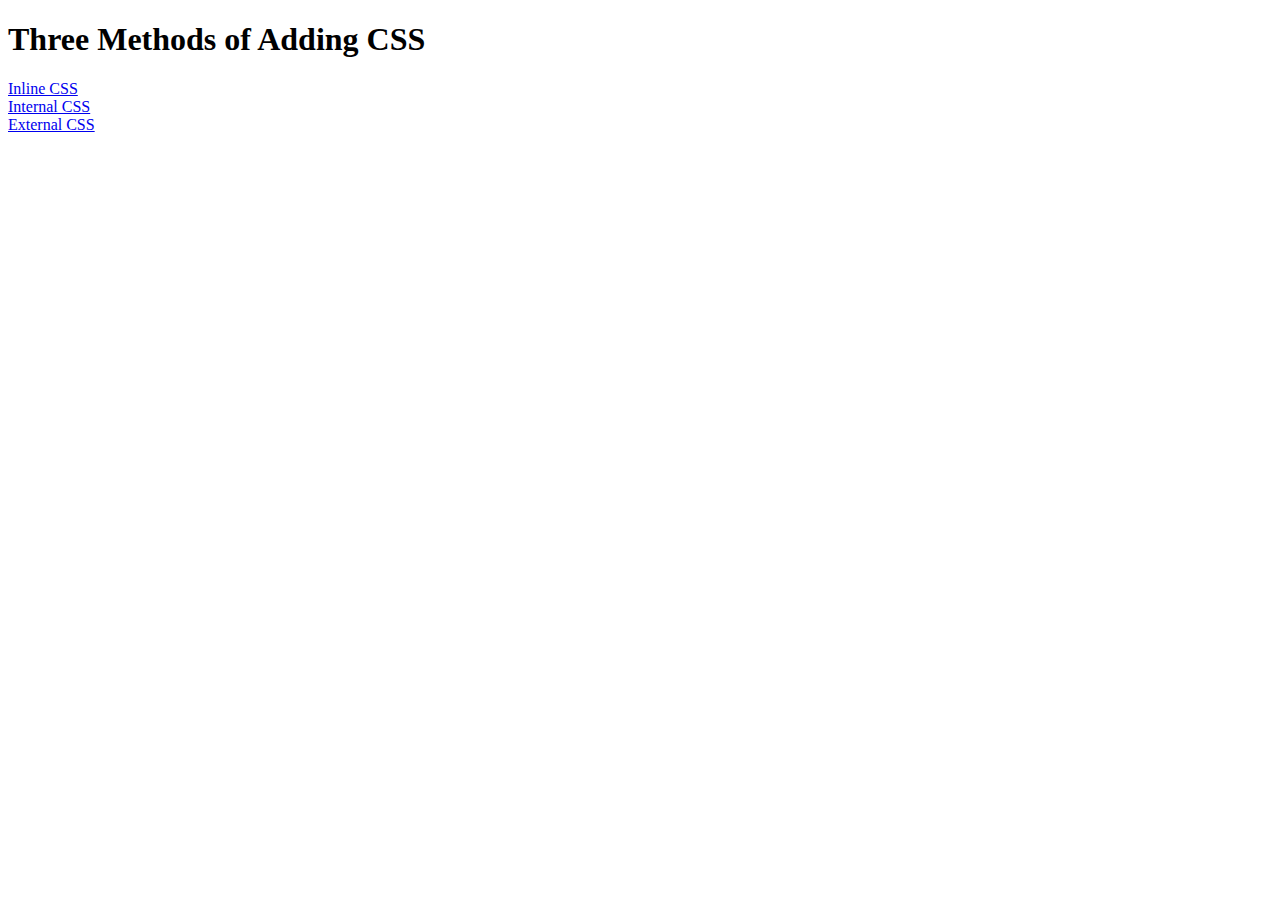
<file: 5.1. Adding CSS/index.html>
<!DOCTYPE html>
<html lang="en">

<head>
  <meta charset="UTF-8">
  <title>Adding CSS</title>
</head>

<body>
  <h1>Three Methods of Adding CSS</h1>
  <a href="./inline.html">Inline CSS</a>
  <br>
  <a href="./internal.html">Internal CSS</a>
  <br>
  <a href="./external.html">External CSS</a>
  <br
</body>

</html>
</file>
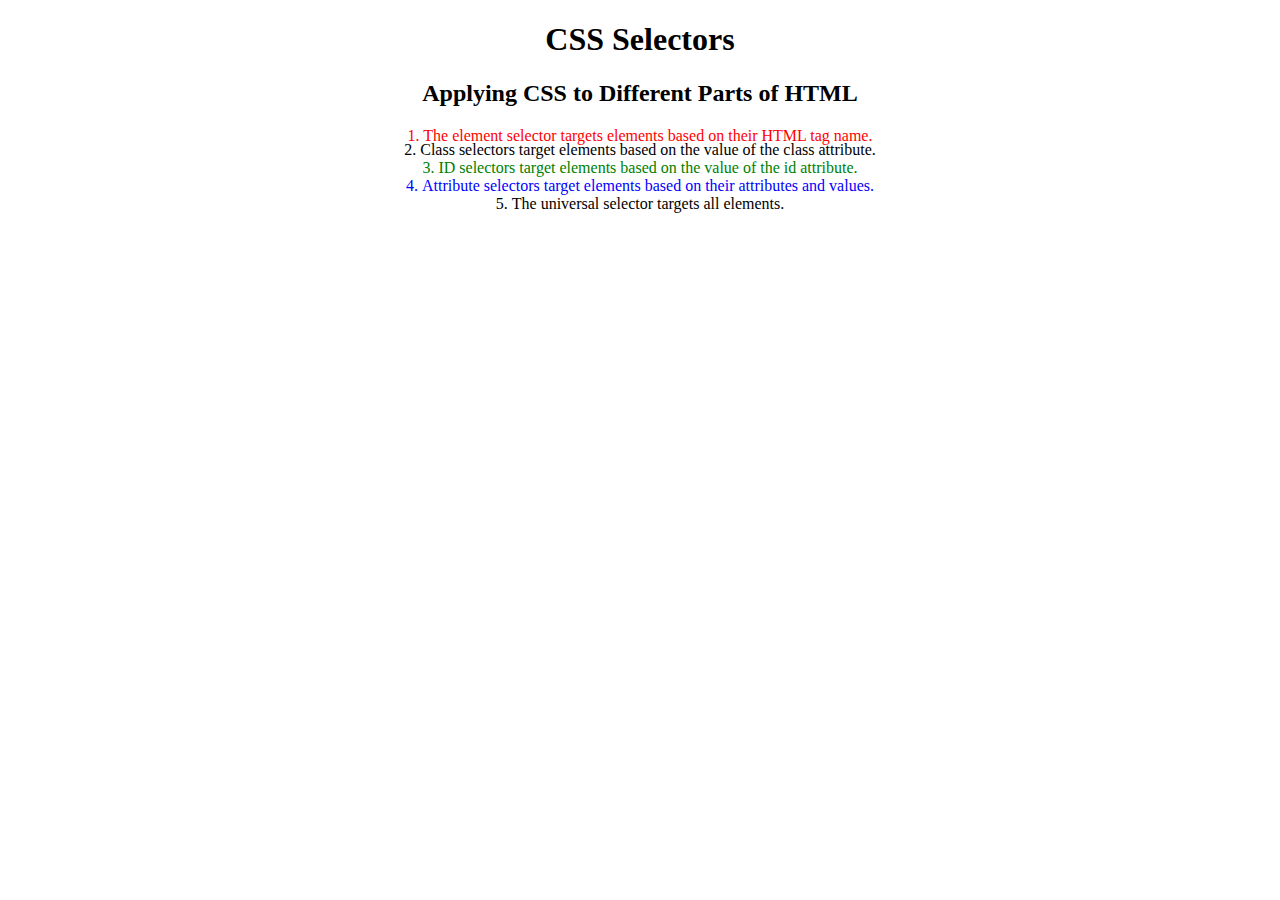
<file: 5.3 CSS Selectors/index.html>
<!DOCTYPE html>
<html lang="en">

<head>
  <meta charset="UTF-8">
  <title>CSS Selectors</title>
  <link rel="stylesheet" href="./style.css" />
</head>

<body>
  <h1>CSS Selectors</h1>
  <h2>Applying CSS to Different Parts of HTML</h2>
  <!-- TODO 1: Set the CSS for all paragraph tags to "color: red" -->
  <p class="note">1. The element selector targets elements based on their HTML tag name.</p>

  <ol>
    <!-- TODO 2: Set the CSS for all elements with a class of "note" to "font-size: 20px" -->
    <li class="note" value="2">Class selectors target elements based on the value of the class attribute.</li>

    <!-- TODO 3: Set the CSS for the element with an id of "id-selector-demo" to "color: green" -->
    <li class="note" id="id-selector-demo" value="3">ID selectors target elements based on the value of the id
      attribute.</li>

    <!-- TODO 4: Set the CSS for the li elements that have the "value" attribute set to "4" to have "color: blue" -->
    <li class="note" value="4">Attribute selectors target elements based on their attributes and values.</li>

    <!-- TODO 5: Set all elements to have "text-align: center" -->
    <li class="note" value="5">The universal selector targets all elements.</li>
  </ol>
</body>

</html>
</file>
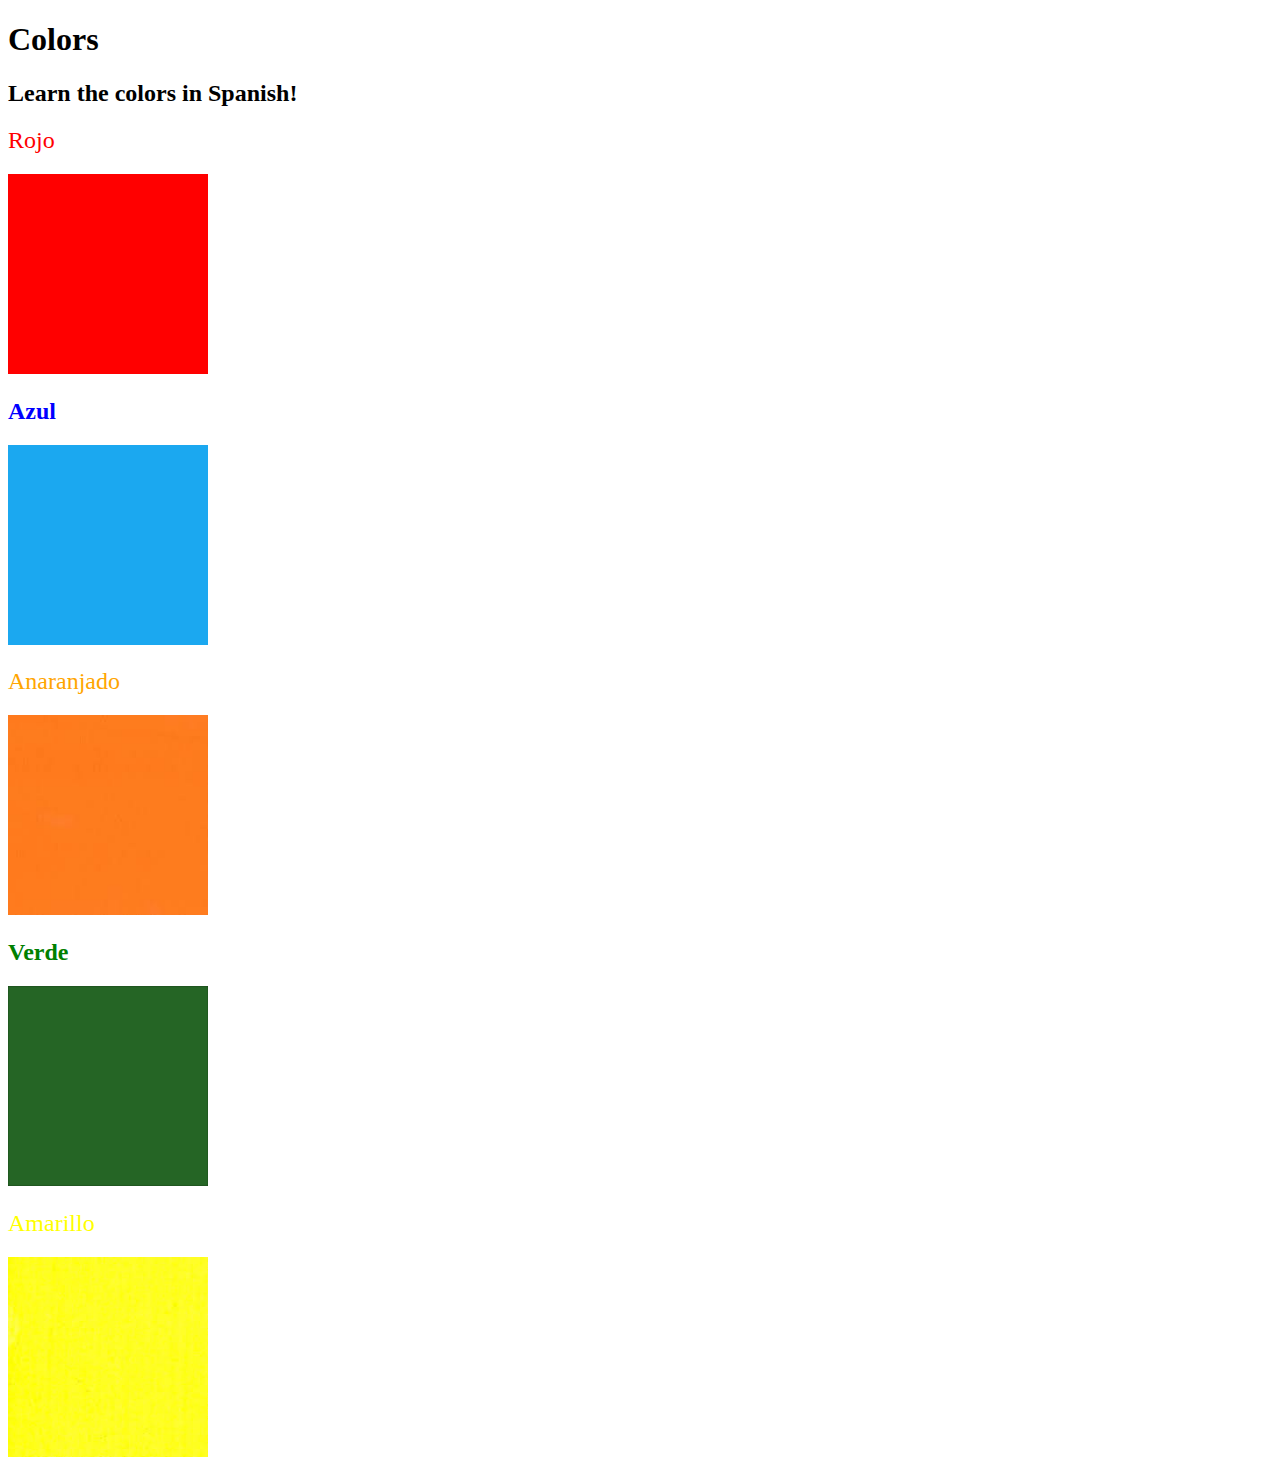
<file: 5.4/index.html>
<!DOCTYPE html>
<html lang="en">
  <head>
    <meta charset="UTF-8" />
    <title>Spanish Vocabulary</title>
    <link rel="stylesheet" href="./style.css" />
  </head>

  <body>
    <h1>Colors</h1>
    <h2>Learn the colors in Spanish!</h2>
    <h2 class="color-title" id="red">Rojo</h2>
    <img src="./assets/images/red.png" alt="red" />

    <h2 class="color-title" id="blue">Azul</h2>
    <img src="./assets/images/blue.png" alt="blue" />

    <h2 class="color-title" id="orange">Anaranjado</h2>
    <img src="./assets/images/orange.png" alt="orange" />

    <h2 class="color-title" id="green">Verde</h2>
    <img src="./assets/images/green.png" alt="green" />

    <h2 class="color-title" id="yellow">Amarillo</h2>
    <img src="./assets/images/yellow.png" alt="yellow" />
  </body>
</html>

<!-- 
TODOs
IMPORTANT: You should not need to make ANY CHANGES to index.html
All code should be written in your CSS file.

1. Create a CSS file and incorporate it as an external stylesheet.
2. Use CSS to style each of the color titles to meaning. 
Hint: Use the id to help if you don't know the words in spanish.
3. Use CSS to change all the color titles to have "font-weight: normal;"
4. Use CSS (not HTML) to make all the images 200px heigh and 200px wide. 
Hint: 
https://developer.mozilla.org/en-US/docs/Web/CSS/height
https://developer.mozilla.org/en-US/docs/Web/CSS/width
-->
</file>
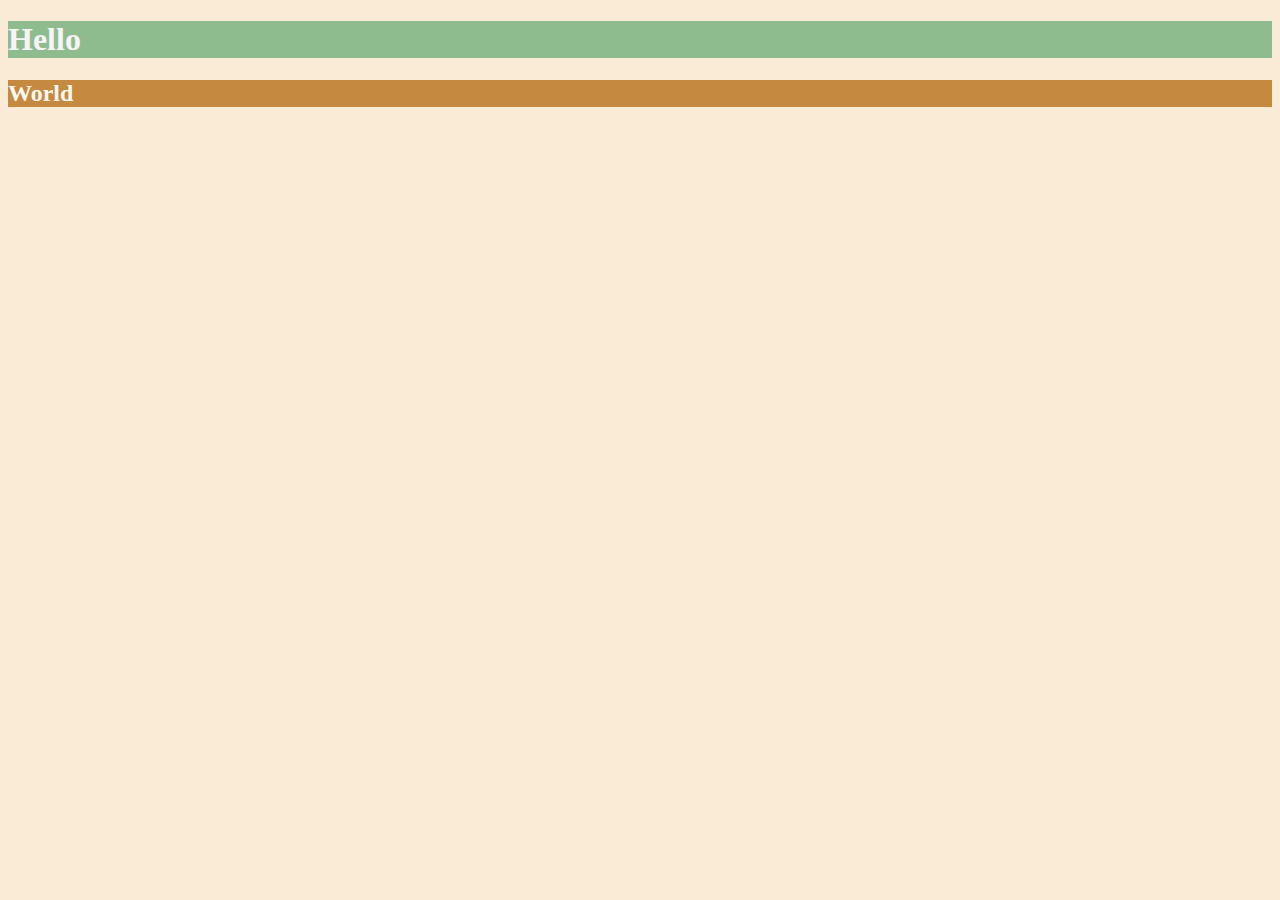
<file: 6.0 CSS Colors/index.html>
<!DOCTYPE html>
<html lang="en">

<head>
  <meta charset="UTF-8">
  <title>Colors</title>
  <style>
    body {
      background-color: antiquewhite;
    }
    h1{
      color: whitesmoke;
      background-color: darkseagreen;
    }
    h2{
      color: #FAF8F1;
      background-color: #C58940;
    }
  /* Write your CSS code here. */
    /* 1. Make the background of the webpage "antiquewhite"___________________Ok
    2. Make the h1 "whitesmoke"
    3. Make the background of the h1 "darkseagreen"
    4. Make the h2 #FAF8F1
    5. Make the background of the h2 "#C58940" */
  </style>
</head>

<body>
  <h1>Hello</h1>
  <h2>World</h2>
</body>

</html>
</file>
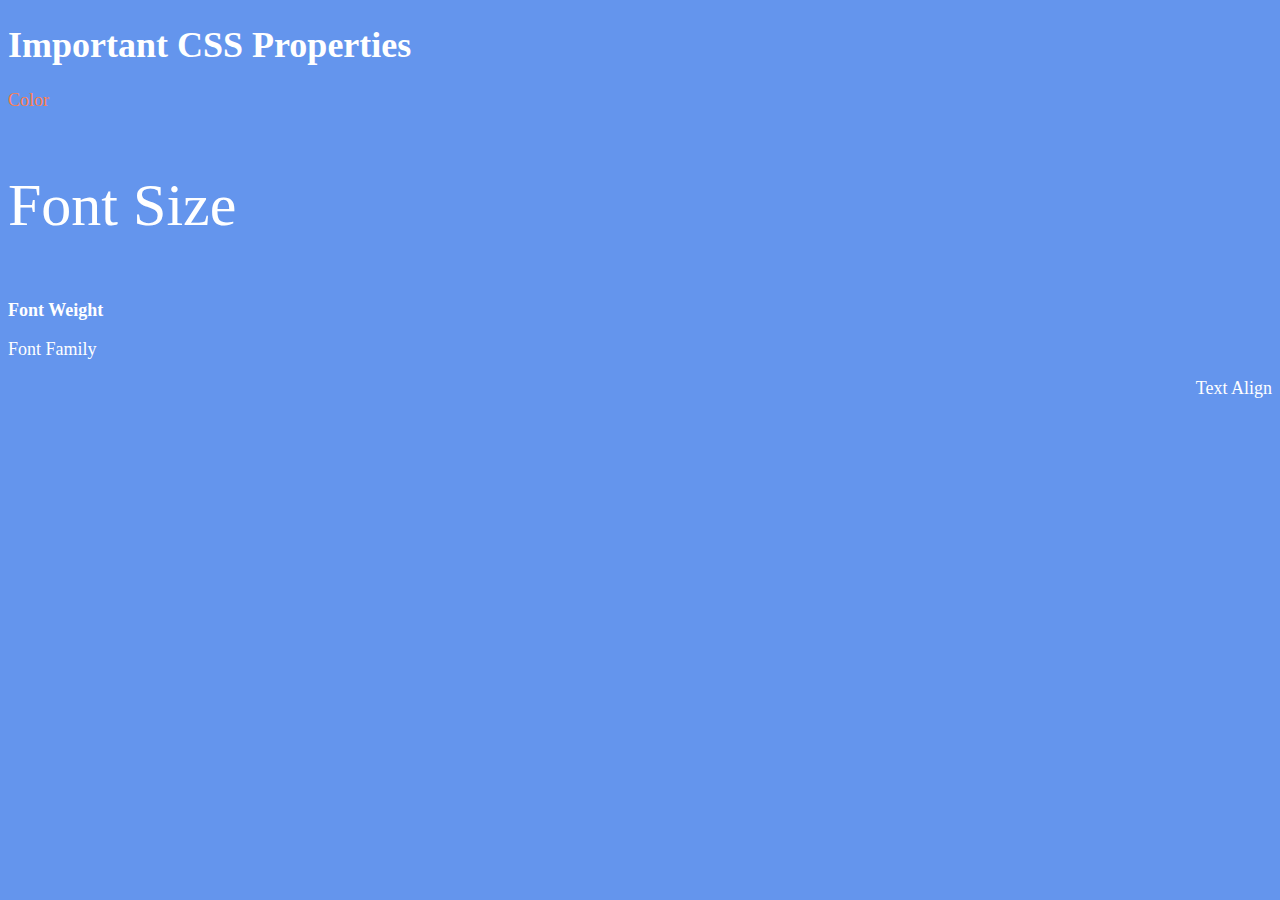
<file: 6.1+Font+Properties/index.html>
<!DOCTYPE html>
<html lang="en">

<head>
  <meta charset="UTF-8">
  <title>CSS Properties</title>
  
  <style>
    body {
      background-color: cornflowerblue;
      color: white;
      font-size: 18px;
    }

    /* Don't change the CSS above, add Your CSS below */
    #para {
      color: coral; /* Change the color of <p>Color</p> to "coral" */
    }
    #parafont {
      font-size: 2rem; /* Change the font size of <p>Font Size</p> to 2X the size of the root font size */
    }
    #fontweight {
      font-weight: 900; /* Change the font weight of <p>Font Weight</p> to 900 */
    }
    <link rel="preconnect" href="https://fonts.googleapis.com">
<link rel="preconnect" href="https://fonts.gstatic.com" crossorigin>
<link href="https://fonts.googleapis.com/css2?family=Caveat:wght@400..700&display=swap" rel="stylesheet">
    #fontfamily {
      font-family: 'Caveat', cursive; /* Change the font family of <p>Font Family</p> to the Google font Caveat with regular (400) font weight */
    }
    #textalign {
      text-align: right; /* Change the <p>Text Align</p> to right align */
    }
    html {
      font-size: 30px; /* Change the root (html element) font size to 30px */
    }
  </style>
</head>

<body>
  <h1>Important CSS Properties</h1>
  <p id="para">Color</p>
  <p id="parafont">Font Size</p>
  <p id="fontweight">Font Weight</p>
  <p id="fontfamily">Font Family</p>
  <p id="textalign">Text Align</p>

  <!-- TODOs
  1. Change the color of <p>Color</p> to "coral" color.
  2. Change the font size of <p>Font Size</p> to 2X the size of the root font size.
  3. Change the font weight of <p>Font Weight</p> to 900.
  4. Change the font family of <p>Font Family</p> to the Google font Caveat with regular (400) font weight.
  Link: https://fonts.google.com/specimen/Caveat
  5. Change the <p>Text Align</p> to right align.
  6. Change the the root (html element) font size to 30px -->
</body>

</html>
</file>
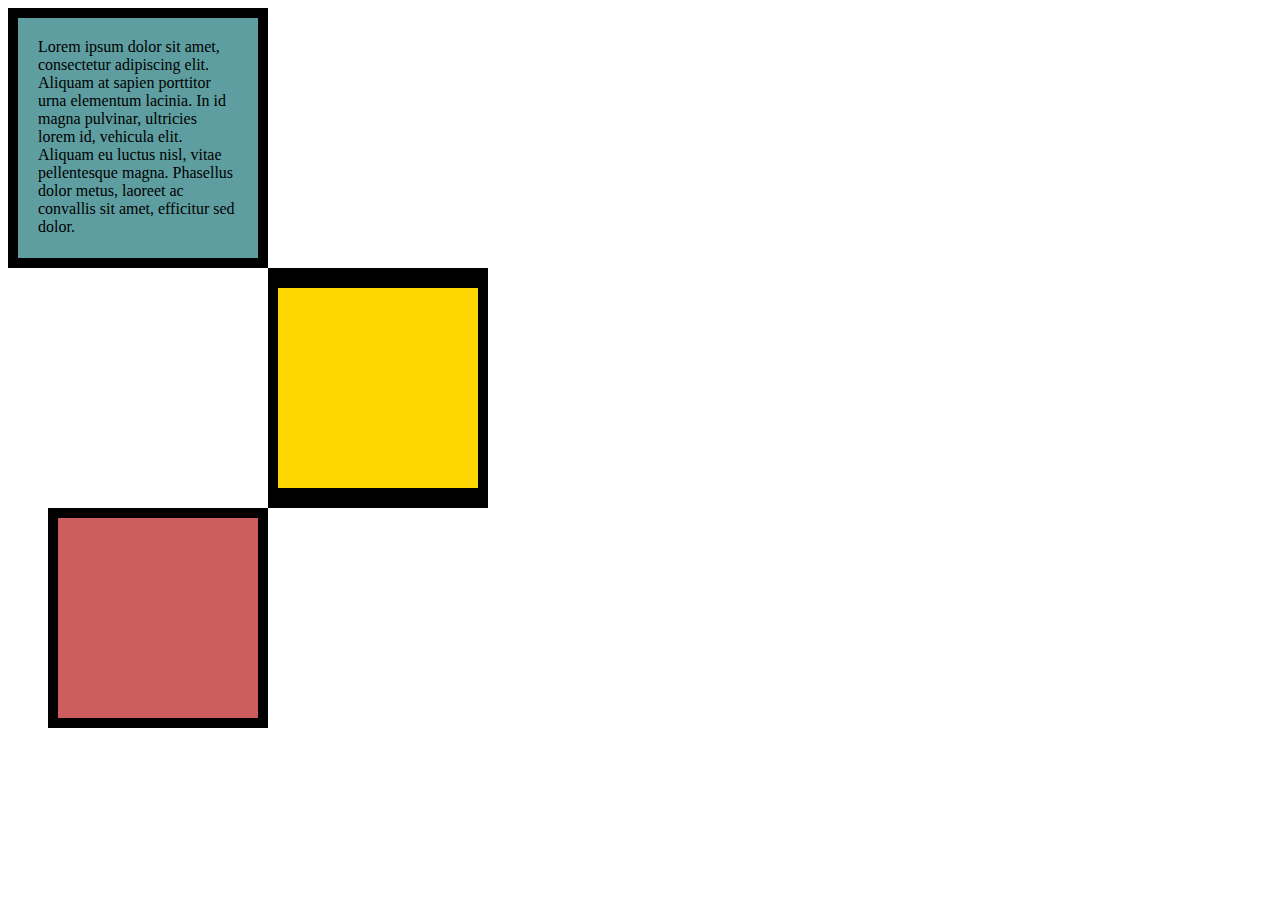
<file: 6.3 CSS Box Model/index.html>
<!DOCTYPE html>
<html lang="en">

<head>
  <meta charset="UTF-8">
  <title>CSS Box Model</title>
  <style>
    /* Write your CSS code here */
    div{
      height: 200px;
      width: 200px;
    }
    p{
      margin : 0;
    }
    #box1 {
      background-color: cadetblue;
      padding: 20px;
      border: 10px solid black;
    }
    #box2 {
      background-color: gold;
      border-top: 20px solid black;
      border-bottom: 20px solid black;
      border-left: 10px solid black;
      border-right: 10px solid black;
      margin-left :260px;
    }
    #box3{
      background-color: indianred;
      border: 10px solid black;
      margin :0 0 0 40px;
    }
  </style>
</head>

<body>

<div id="box1">
  <p>Lorem ipsum dolor sit amet, consectetur adipiscing elit. Aliquam at sapien porttitor urna elementum lacinia. In
    id magna pulvinar, ultricies lorem id, vehicula elit. Aliquam eu luctus nisl, vitae pellentesque magna. Phasellus
    dolor metus, laoreet ac convallis sit amet, efficitur sed dolor.</p>
</div>
<div id="box2"></div>
<div id="box3"></div>
  <!-- TODOs:
1. Create 3 Boxes using the div element.
2. Set their sizes to 200px heigh by 200px wide.
3. Set different background colors for each of the boxes (I used cadetblue, gold and indianred).
4. Add a paragraph <p> element into the first div and add the following words:
    Lorem ipsum dolor sit amet, consectetur adipiscing elit. Aliquam at sapien porttitor urna elementum lacinia. In
    id magna pulvinar, ultricies lorem id, vehicula elit. Aliquam eu luctus nisl, vitae pellentesque magna. Phasellus
    dolor metus, laoreet ac convallis sit amet, efficitur sed dolor.
5. Set the 1st div to have 20px padding all around with a black 10px border.
6. Fix the style of the <p> element to remove all margins.
Hint: Use the CSS inspector in Chrome.
7. Set the 2nd div to have a 20px border on top and bottom and 10px border left and right. (See goal image)
8. Set the 3rd div to have a 10px border 
9. Set the margins for the divs so that each box corner touches the other. (See the goal image)
-->

</body>

</html>
</file>
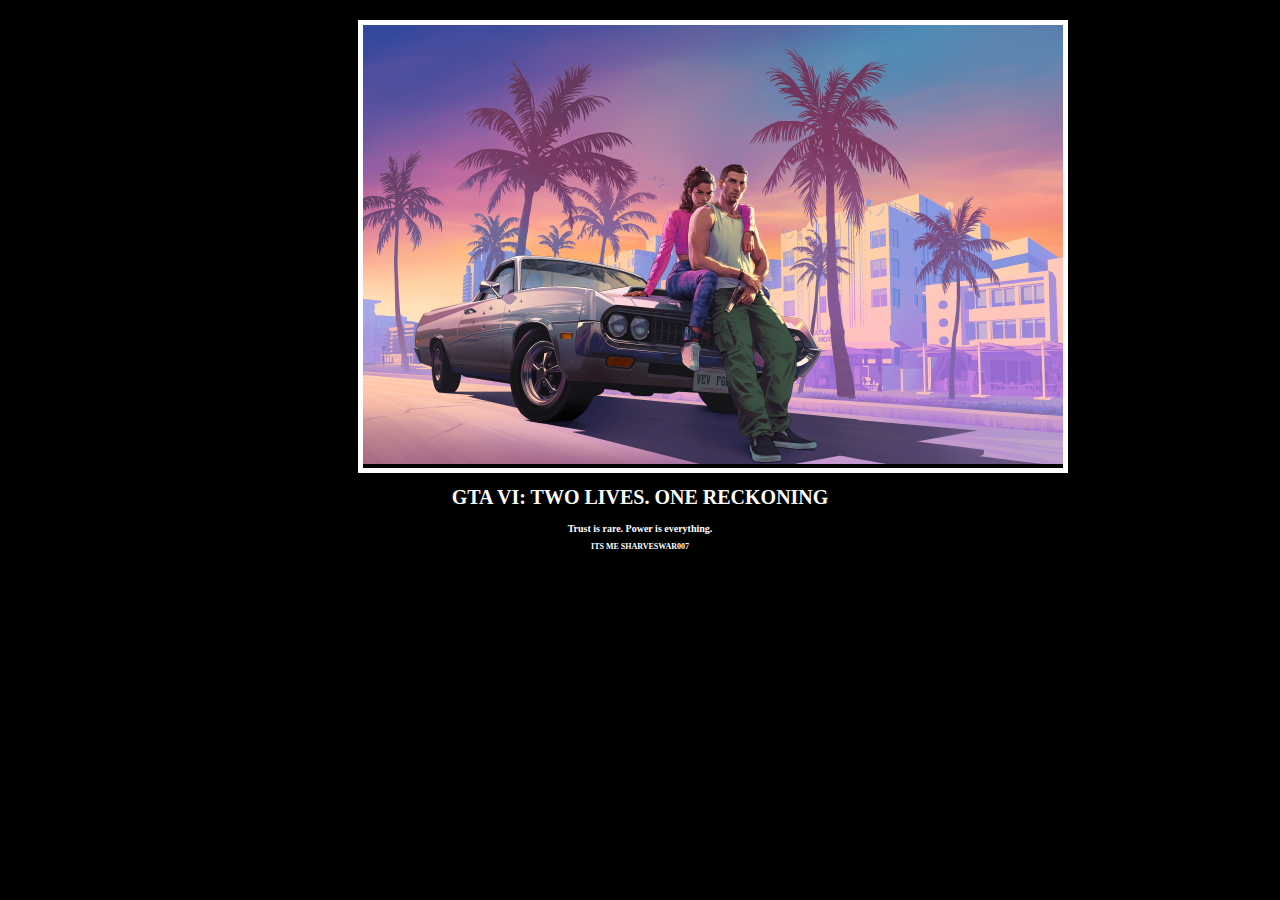
<file: 6.4 Motivation Meme Project/index.html>
<!DOCTYPE html>
<html lang="en">
  <head>
    <meta charset="UTF-8">
    <title>Gta 6</title>
    <link rel="stylesheet" href="./style.css">
  </head>
  <body>
    <div id="image1">
      <img src="./assets/images/Gta6.png" alt="GTA 6" />
    </div>
      <h1>GTA VI: Two Lives. One Reckoning</h1>
      <h2>Trust is rare. Power is everything.</h2>
      <h3>Its me sharveswar007</h3>
  </body>
<!-- 
  TODO: Create a motivational post website.
Style it how ever you like. 
Look at the goal image for inspiration.
But it must have the following features:
1. The main h1 text should be using the Regular Libre Baskerville Font from Google Fonts:
  https://fonts.google.com/specimen/Libre+Baskerville
2. The text should be white and background black.
3. Add your own image into the images folder inside assets. It should have a 5px white border.
4. The text should be center aligned.
5. Create a div to contain the h1, p and img elements. Adjust the margins so that the image and text are centered on the page. 
  Hint: You horizontally center a div by giving it a width of 50% and a margin-left of 25%.
  Hint: Set the image to have a width of 100% so it fills the div. 
6. Read about the text-transform property on MDN docs to make the h1 uppercase with CSS.
  https://developer.mozilla.org/en-US/docs/Web/CSS/text-transform 
-->
</file>
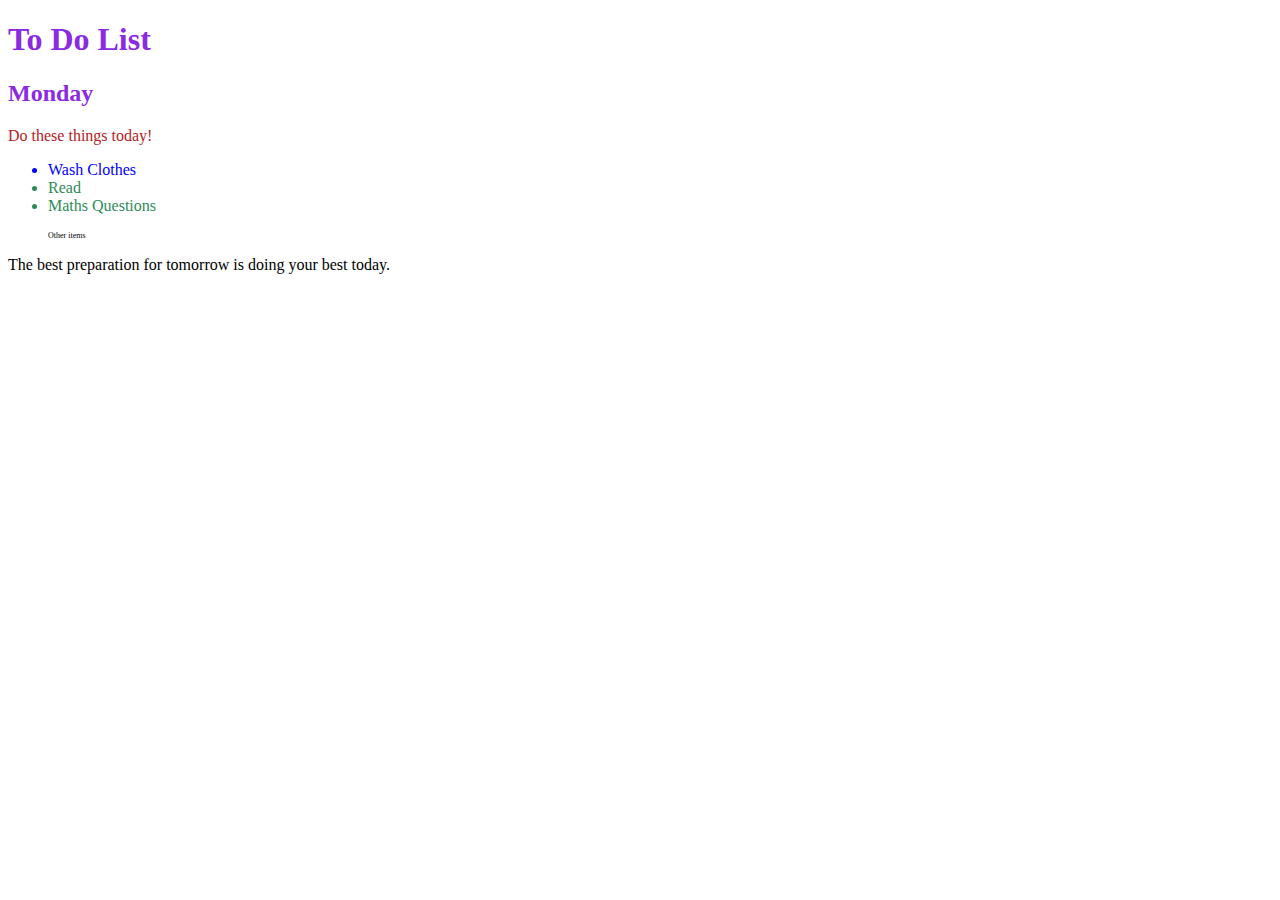
<file: 7.1 Combining Selectors/index.html>
<!DOCTYPE html>
<html lang="en">

<head>
  <meta charset="UTF-8">
  <title>Combining CSS Selectors</title>
  <link rel="stylesheet" href="./style.css">
</head>

<!-- Don't change any of the HTML code! -->

<body>
  <h1>To Do List</h1>
  <h2>Monday</h2>
  <div class="box">
    <p class="done">Do these things today!</p>
    <ul class="list">
      <li>Wash Clothes</li>
      <li class="done">Read</li>
      <li class="done">Maths Questions</li>
    </ul>
  </div>

  <ul>
    <p class="done">Other items</p>
  </ul>
  <p>The best preparation for tomorrow is doing your best today.</p>

</body>

</html>
</file>
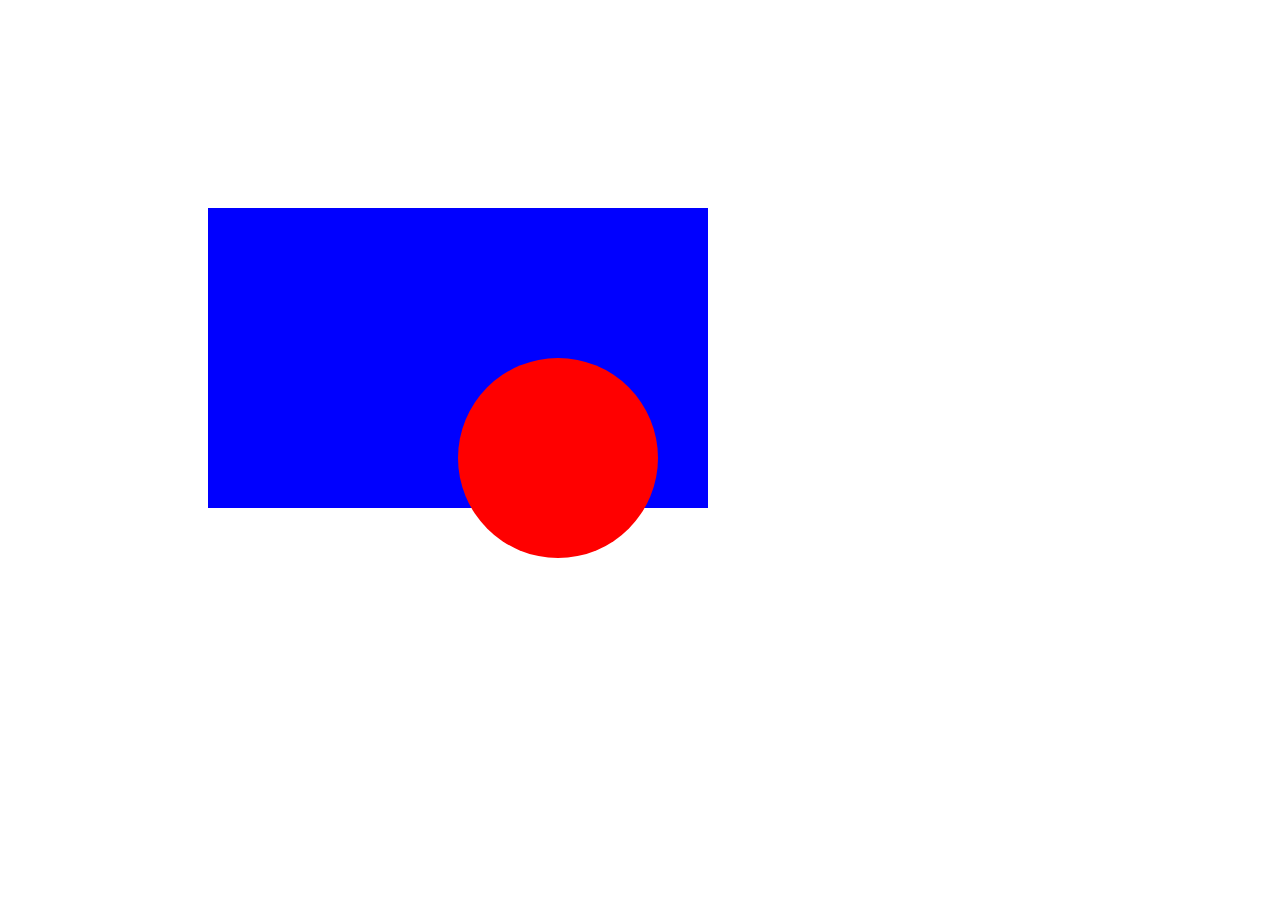
<file: 7.2 CSS Positioning/index.html>
<!DOCTYPE html>
<html>

<head>
  <title>CSS Positioning Exercise</title>
  <style>
    /* Write your code here */
    .blue-box{
      width: 500px;
      height: 300px;
      background-color: blue;
      position: relative;
      top: 200px;
      left: 200px;

    }
    .red-circle{
      width:200px;
      height:200px;
      background-color: red;
      border-radius: 50%;
      position : absolute;
      top: 150px;
      left: 250px;
    }
  </style>
</head>

<body>
  <div class="blue-box">
    <div class="red-circle">
    </div>
  </div>

</body>

</html>
</file>
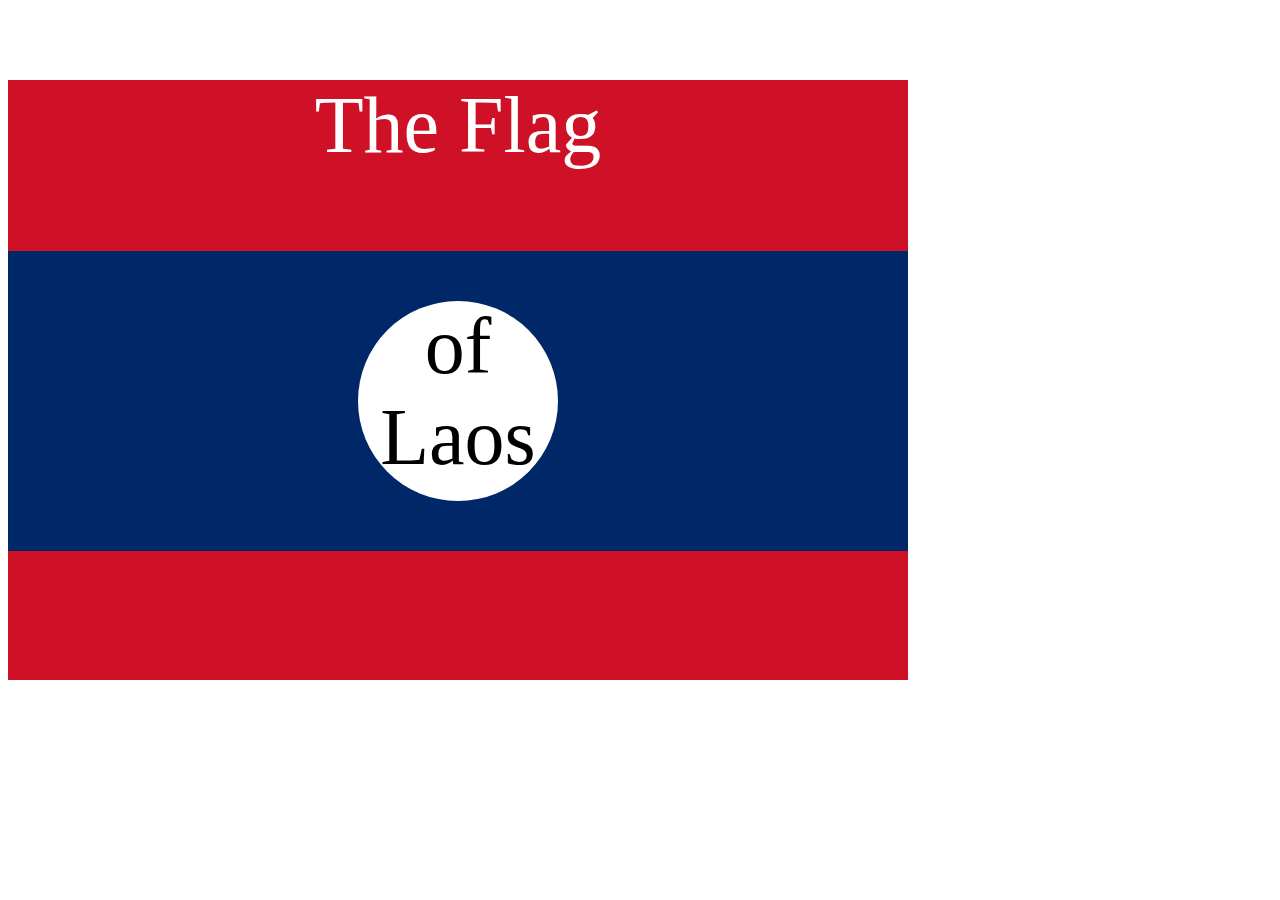
<file: 7.3 CSS Flag Project/index.html>
<!DOCTYPE html>
<html lang="en">

<head>
  <meta charset="UTF-8">
  <title>CSS Flag Project</title>
  <style>
    /* Write your CSS Code here */
    .flag {
      width: 900px;
      height: 600px;
      background-color: #CE1126;
      position: relative;
    }
    .flag div{
      background-color: #002868;
      height: 300px;
      width: 100%;
      position: absolute;
    }
    .flag div div {
      background-color: white;
      position: absolute;
      height: 200px;
      width: 200px;
      border-radius: 50%;
      top: 50px;
      left: 350px;
    }
    .flag p{
      font-size: 5rem;
      color: white;
      text-align: center;
    }
    .flag div p{
      color: black;
      position: absolute;
      top: -40%;

      }

  </style>
</head>

<!-- 
  IMPORTANT! Do not change any HTML
Don't add any classes/ids/elements 
Use what you know about combining selectors 
and CSS specificity instead.
Hint 1: The flag is 900px by 600px and the circle is 200px by 200px.
Hint 2: You can use CSS inspection to get the colors from
https://appbrewery.github.io/flag-of-laos/
-->

<body>
  <div class="flag">
    <p>The Flag</p>
    <div>
      <div>
        <p>of Laos</p>
      </div>
    </div>
  </div>
</body>

</html>
</file>
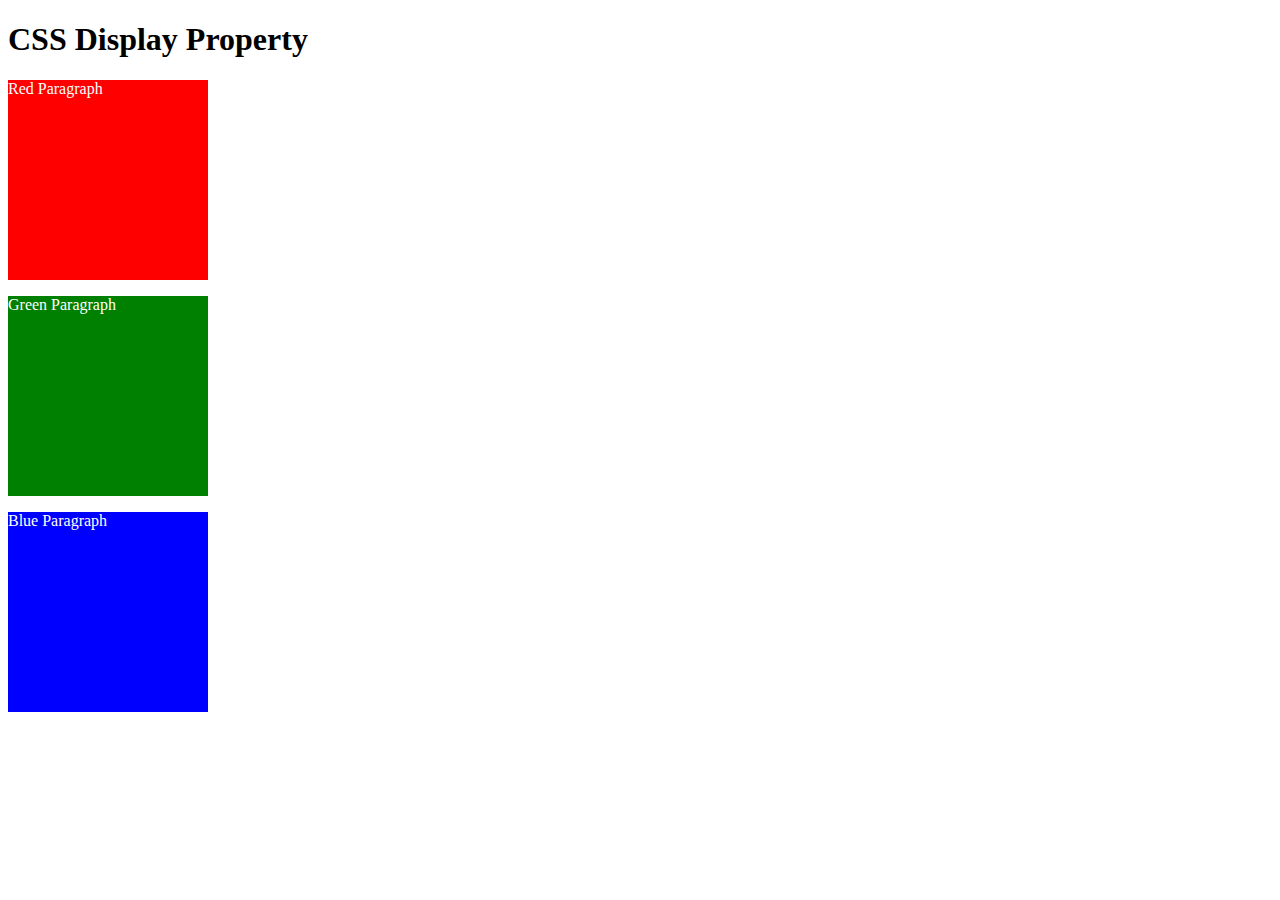
<file: 8.0 CSS Display/index.html>
<!DOCTYPE html>
<html>

<!-- 
  TODO
1. By changing only the display property of the CSS make all 3 squares line up horizontally like in goal1 image.
2. Change only the display property to make all 3 squares line up vertically like in goal2 image. 
-->

<head>
  <title>CSS Display Property Example</title>
  <style>
    p {
      color: white;
    }

    .red {
      display: block;
      width: 200px;
      height: 200px;
      background-color: red;
    }

    .green {
      display: block;
      width: 200px;
      height: 200px;
      background-color: green;
    }

    .blue {
      display: block;
      width: 200px;
      height: 200px;
      background-color: blue;
    }
  </style>
</head>


<body>
  <h1>CSS Display Property</h1>
  <p class="red">Red Paragraph </p>
  <p class="green">Green Paragraph</p>
  <p class="blue">Blue Paragraph</p>
</body>

</html>
</file>
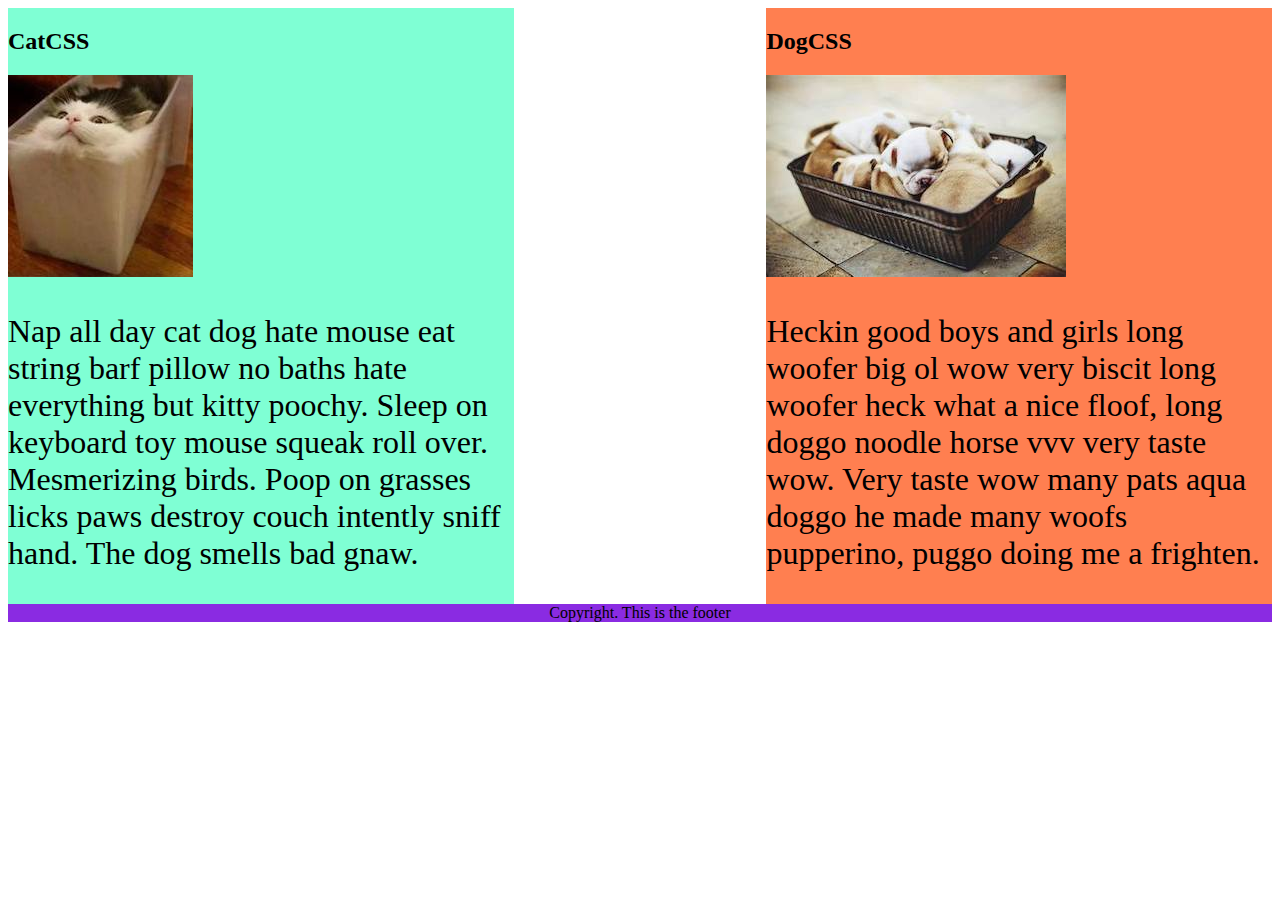
<file: 8.1 CSS Float/index.html>
<!DOCTYPE html>
<html lang="en">

<!-- TODO
1. Make both paragraph elements wrap around the image.
2. Use Float to move the cat div to the left and the dog div to the right.
3. Use clear to make the footer go below both the cat and dog div. -->

<head>
  <meta charset="UTF-8">
  <title>CSS Float</title>
  <style>
    div {
      display: inline-block;
      width: 40%;
    }

    p {
      font-size: 2em;
      float: left;
    }

    .cat {
      background-color: aquamarine;
      float: left;
    }


    .dog {
      background-color: coral;
      float: right;
    }

    footer {
      text-align: center;
      background-color: blueviolet;
      clear : both;
    }
  </style>
</head>

<body>
  <div class="cat">
    <h2>CatCSS</h2>

    <img src="cat.jpeg" alt="cat in a box" />
    <p class="first-paragraph">Nap all day cat dog hate mouse eat string barf pillow no baths hate everything but kitty
      poochy. Sleep on keyboard
      toy
      mouse squeak roll over. Mesmerizing birds. Poop on grasses licks paws destroy couch intently sniff hand. The dog
      smells
      bad gnaw.</p>
  </div>
  <div class="dog">
    <h2>DogCSS</h2>
    <img src="dog.jpeg" alt="dogs in a box" />
    <p class="second-paragraph">Heckin good boys and girls long woofer big ol wow very biscit long woofer heck what a
      nice
      floof, long doggo noodle
      horse vvv very taste wow. Very taste wow many pats aqua doggo he made many woofs pupperino, puggo doing me a
      frighten.</p>
  </div>

  <footer>Copyright. This is the footer</footer>
</body>

</html>
</file>
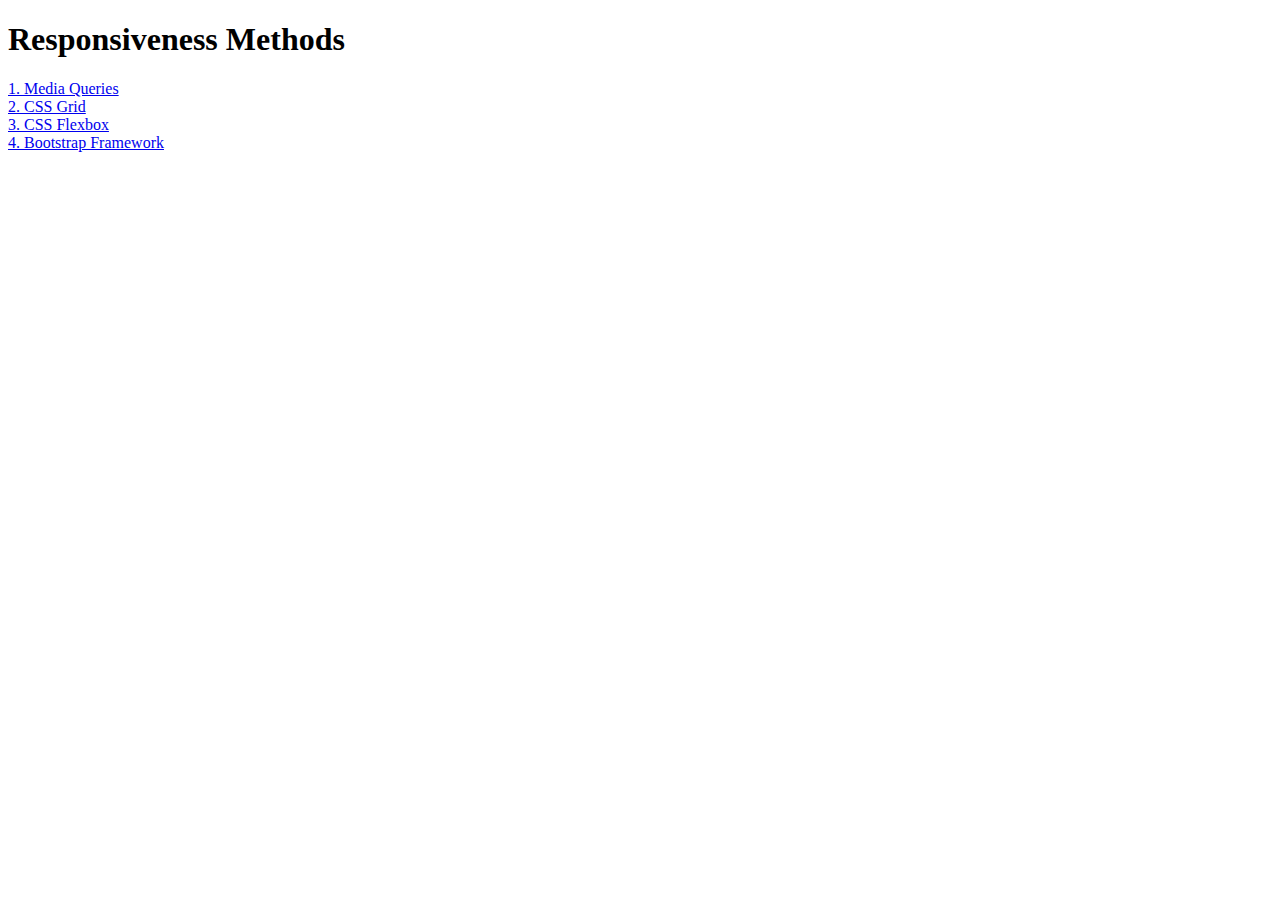
<file: 8.2 Responsiveness/index.html>
<!DOCTYPE html>
<html lang="en">

<head>
  <meta charset="UTF-8">
  <meta name="viewport" content="width=device-width, initial-scale=1.0">
  <title>Responsiveness</title>
  <style>
    a {
      display: block;
    }
  </style>
</head>

<body>
  <h1>Responsiveness Methods</h1>
  <a href="./media-query.html">1. Media Queries</a>
  <a href="./grid.html">2. CSS Grid</a>
  <a href="./flexbox.html">3. CSS Flexbox</a>
  <a href="./bootstrap.html">4. Bootstrap Framework</a>
</body>

</html>
</file>
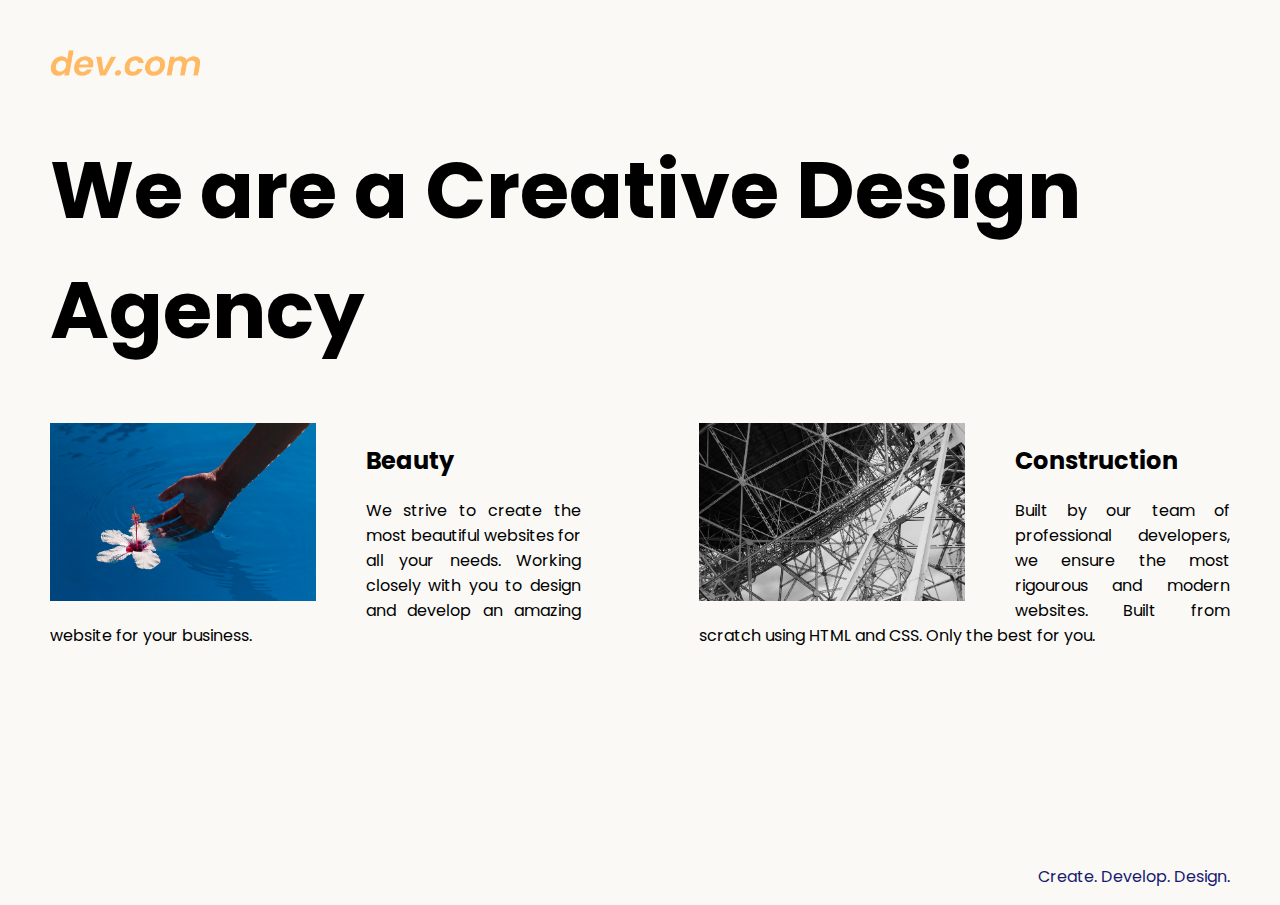
<file: 8.4 Web Design Agency Project/index.html>
<!DOCTYPE html>
<html lang="en">

<head>
  <meta charset="UTF-8">
  <meta name="viewport" content="width=device-width, initial-scale=1.0">
  <title>Agency</title>
  <link rel="stylesheet" href="./style.css">
  <link rel="preconnect" href="https://fonts.googleapis.com">
  <link rel="preconnect" href="https://fonts.gstatic.com" crossorigin>
  <link href="https://fonts.googleapis.com/css2?family=Poppins:wght@400;700&display=swap" rel="stylesheet">
</head>

<body>
  <div class="main">
    <img class="logo" src="./assets/images/logo.png" alt="logo">
    <h1>We are a Creative Design Agency</h1>
    <div class="left card"><img class="tile-image" src="./assets/images/beautiful.jpg" alt="hand and flower in water">
      <h2 class="card-title">Beauty</h2>
      <p class="card-text">We strive to create the most beautiful websites for all your needs. Working closely with you
        to
        design and
        develop an amazing website for your business.</p>
    </div>

    <div class="right card"><img class="tile-image" src="./assets/images/construction.jpg" alt="metal structure">
      <h2 class="card-title">Construction</h2>
      <p>Built by our team of professional developers, we ensure the most rigourous and modern websites. Built from
        scratch using HTML and CSS. Only the best for you.</p>
    </div>

  </div>
  <footer>
    <p>Create. Develop. Design.</p>
  </footer>
</body>

</html>
</file>
<file: 5.3 CSS Selectors/style.css>
ol {
  margin-left: -40px;
  margin-top: -20px;
  list-style-position: inside;
}

/* Write your CSS below, don't change the rules above. */
p[class="note"]
{
  color: red;
}
li [class="note"][value="2"]
{
  font-size: 20px;
}
li[class="note"][id="id-selector-demo"][value="3"]
{
  color: green;
}
li[class="note"][value="4"]
{
  color: blue;
}
*{
text-align: center}
</file>
<file: 5.4/style.css>
#red{
    color:red;
    font-weight: normal;
}
#blue{
    color:blue;
    font-weight: bold;
}
#orange{
    color:orange;
    font-weight: normal;
}
#green{
    color:green;
    font-weight: bold;
}
#yellow{
    color:yellow;
    font-weight: normal;
}
img{
    width: 200px;
    height: 200px;
}
</file>
<file: 6.4 Motivation Meme Project/style.css>
body {
    background-color: black;
}
#image1 {
    margin-top: 20px;
    margin-left: 350px;
    border: 5px solid white;
    width: 700px; /* set your desired width */
    height: auto; /* or set a fixed height if needed */
}
h1{
    text-align: center;
    text-transform: uppercase;
    color : white;
    font-family: "Libre Baskerville", serif;
    font-size: 20px
}
h2{
    color:white;
    text-align: center;
    font-family: "Libre Baskerville", serif;
    font-size: 10px;
}
h3{
    text-transform: uppercase;
    color:white;
    text-align: center;
    font-family: "Libre Baskerville", serif;
    font-size: 8px;
}
</file>
<file: 7.1 Combining Selectors/style.css>
/* Write your code here: */
h1 ,h2{
    color:blueviolet;
}
.box > p {
    color: firebrick;
}
.box li {
    color: blue;
}
.box li.done{
    color: seagreen;
}
ul p.done {
    font-size: 0.5rem;
}
</file>
<file: 8.4 Web Design Agency Project/style.css>
body {
  font-family: "Poppins", sans-serif;
  margin: 50px 50px 0 50px;
  background-color: #faf9f6;
  display: flex;
  flex-direction: column;
  min-height: 95vh;
}
.main {
  flex: 1;
}
.logo {
  width: 150px;
  height: auto;
  display: inline-block;
}
h1{
  font-size: 4rem;
  display: inline-block;
}
img{
  width: 50%;
  height: 60%;
  float: left;
  margin-right : 50px;
}
.card {
  width: 45%;
  text-align: justify;
}
.right {
  float: right;
}
.left {
  float: left;
}


h1 {
  font-size: 5rem;
}

footer {
  text-align: right;
  color: midnightblue;
}
@media (max-width: 680px) {
img{
  width: 100%;
  }
.right
{
  float: none;
  text-align: center;
}

.left {
  float: none;
  text-align: center;
}
.card{
  width: 100%;
  text-align: justify;
}
.card img{
  width: 100%;
  display: inline;
}
</file>
